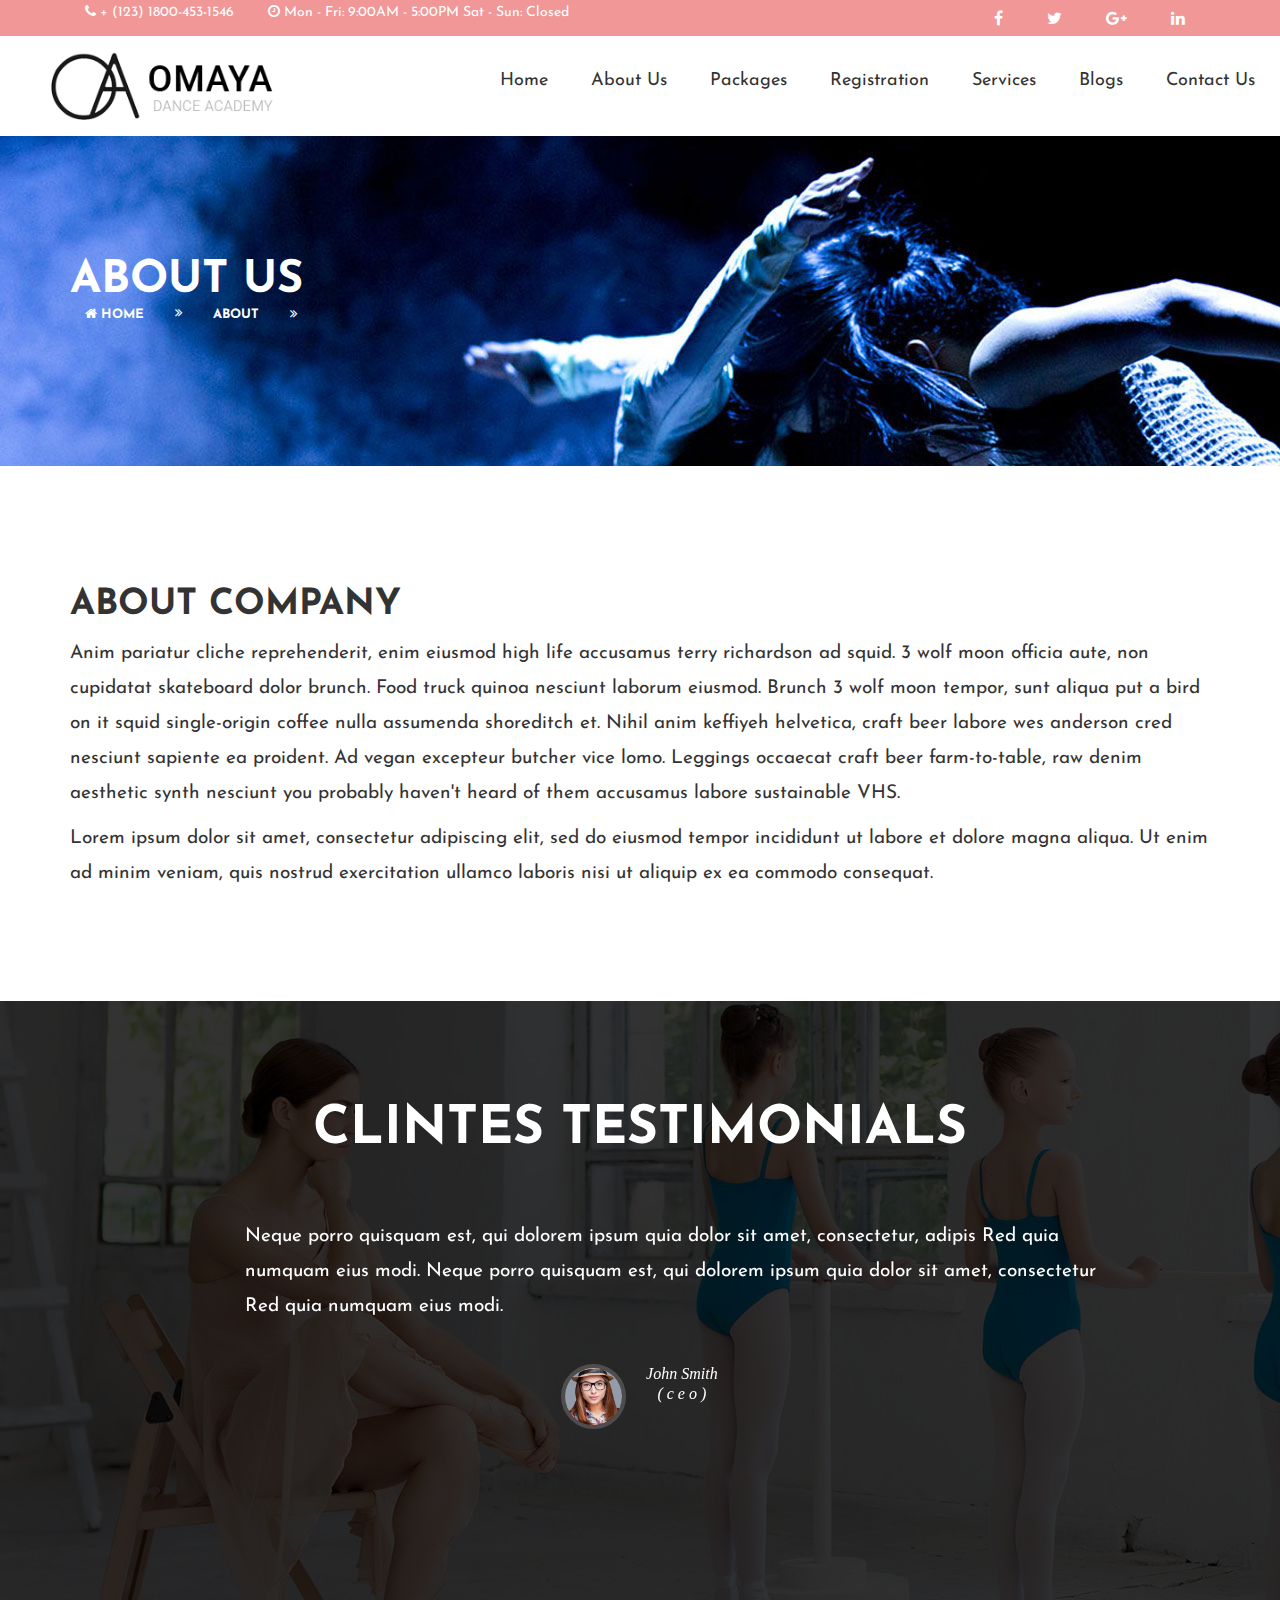
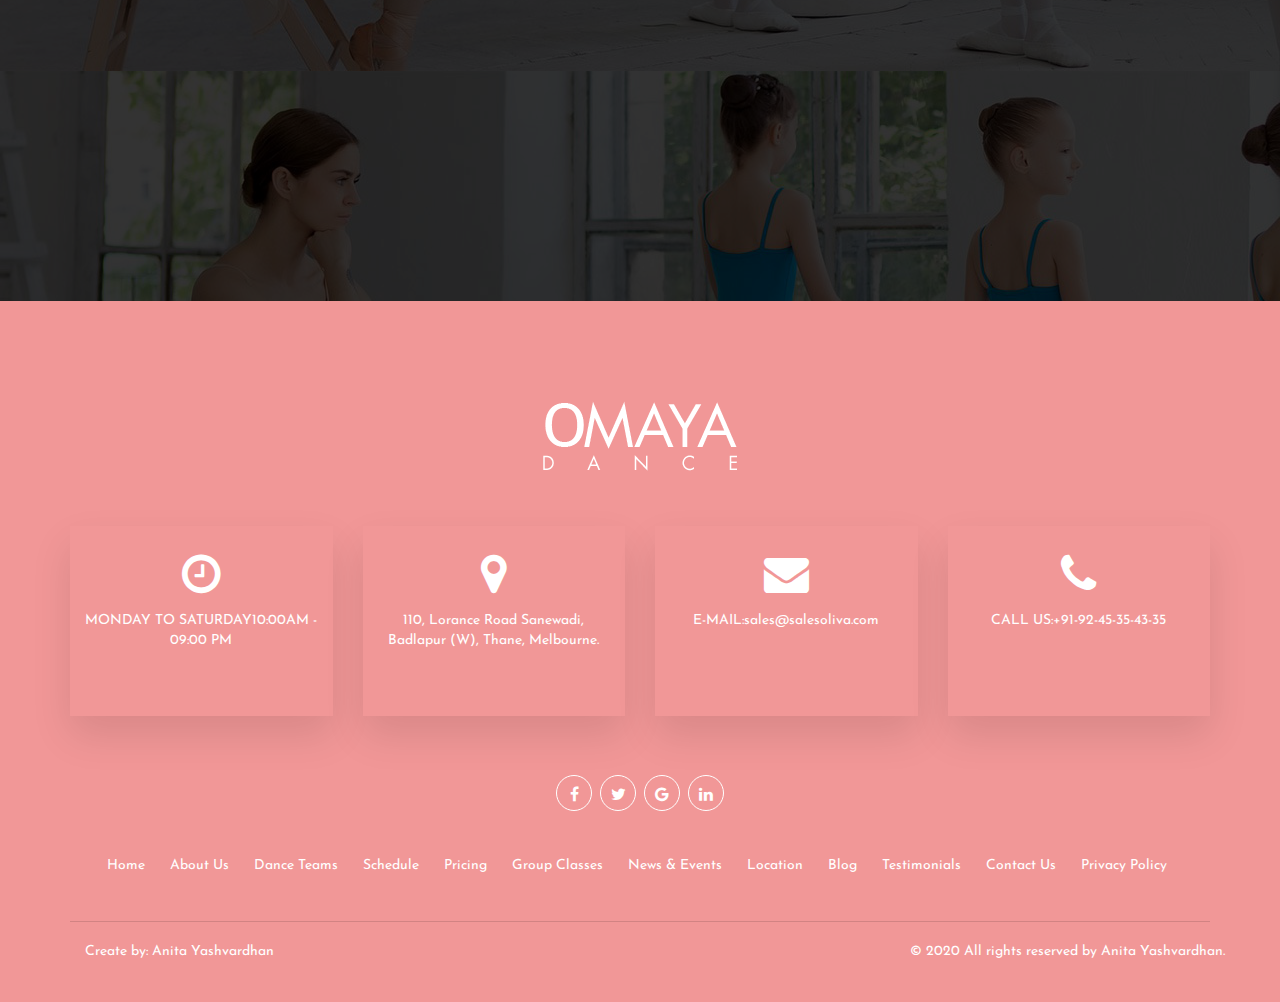
<file: about.html>
<html>
<head>
<!-- Latest compiled and minified CSS -->
<link rel="stylesheet" href="https://maxcdn.bootstrapcdn.com/bootstrap/3.4.1/css/bootstrap.min.css">

<!-- jQuery library -->
<script src="https://ajax.googleapis.com/ajax/libs/jquery/3.4.1/jquery.min.js"></script>

<!-- Latest compiled JavaScript -->
<script src="https://maxcdn.bootstrapcdn.com/bootstrap/3.4.1/js/bootstrap.min.js"></script>
<link href="css/index.css" rel="stylesheet" type="text/css">
<link href="https://stackpath.bootstrapcdn.com/font-awesome/4.7.0/css/font-awesome.min.css" rel="stylesheet" integrity="sha384-wvfXpqpZZVQGK6TAh5PVlGOfQNHSoD2xbE+QkPxCAFlNEevoEH3Sl0sibVcOQVnN" crossorigin="anonymous">
<link href="https://fonts.googleapis.com/css?family=Josefin+Sans&display=swap" rel="stylesheet">
</head>
<body>

	<div class="wrapper">
	<!-- Topbar Section Starts -->
	<section id="topbar">
        <div class="container">
            <div class="row">
                <div class="col-lg-12 ">
                    <div class="contact-info pull-left">
                        <ul>
                            <li><i class="fa fa-phone"></i>  + (123) 1800-453-1546 </li>
                            <li><i class="fa fa-clock-o"></i> Mon - Fri: 9:00AM - 5:00PM    Sat - Sun: Closed</li>
                        </ul>
                    </div> <!-- /.contact-info -->
                    <div class="social pull-right">
                        <ul>
                            <li><a href="#" target="_blank"><i class="fa fa-facebook"></i></a></li>
                            <li><a href="#" target="_blank"><i class="fa fa-twitter"></i></a></li>
                            <li><a href="#" target="_blank"><i class="fa fa-google-plus"></i></a></li>
                            <li><a href="#" target="_blank"><i class="fa fa-linkedin"></i></a></li>
                        </ul>
                    </div> <!-- /.social -->
                </div>
            </div>
        </div>
    </section>
	<!-- Topbar Section End -->
	<!--start header navbar-->
		<div class="navbar-header">
            <button type="button" class="navbar-toggle" data-toggle="collapse" data-target="#navbar-menu">
                <i class="fa fa-bars"></i>
            </button>
            <a class="navbar-brand" href="index.html">
				<img src="images/logo.png" class="logo logo-scrolled" alt="">
			</a>
        </div>
					<div class="collapse navbar-collapse" id="navbar-menu">
                    <ul class="nav navbar-nav navbar-right" data-in="" data-out="">
                        <li><a href="index.html">Home</a></li>
                        <li><a href="about.html">About Us</a></li>
                        <li><a href="Packages.html">Packages</a></li>
						<li><a href="Registration.html">Registration</a></li>
						
							<li class="dropdown"><a href="#" class="dropbtn">Services</a>
		<ul class="dropdown-content">
		<li>
		<a href="Dance-Classes.html">Dance Classes</a>
		</li>
		<li>
		<a href="Private-Dance-Classes.html">Private Dance Classes</a>
		</li>
		</ul>
	</li>
                        <li><a href="#">Blogs</a></li>
                        <li><a href="contact.html">Contact Us</a></li>
                    </ul>
                </div>
	<!--end header navbar-->
	
	<!--Start About Section-->
		<section class="page-title inner-baner">
        <div class="container">
            <h2>about us</h2>
            <ul class="bread-crumb clearfix">
                <li><i class="fa fa-home"></i> <a href="index.html">Home</a></li>
                <li class="active">about</li>
            </ul>
        </div>
    </section>
	<!--End About Section-->
	<!--Start Company Section-->
	<div class="sections-wrapper">
        <section class="sec-pad">
            <div class="container">
                <div class="row">
                    <div class="col-md-12 col-sm-12">
                        <h1>
                            <b>ABOUT COMPANY</b>
                        </h1>
                        <p>
                            Anim pariatur cliche reprehenderit, enim eiusmod high life accusamus terry richardson ad squid. 3 wolf moon officia aute, non cupidatat skateboard dolor brunch. Food truck quinoa nesciunt laborum eiusmod. Brunch 3 wolf moon tempor, sunt aliqua put a bird on it squid single-origin coffee nulla assumenda shoreditch et. Nihil anim keffiyeh helvetica, craft beer labore wes anderson cred nesciunt sapiente ea proident. Ad vegan excepteur butcher vice lomo. Leggings occaecat craft beer farm-to-table, raw denim aesthetic synth nesciunt you probably haven't heard of them accusamus labore sustainable VHS. 
                        </p>
                        <p>
                            Lorem ipsum dolor sit amet, consectetur adipiscing elit, sed do eiusmod tempor incididunt ut labore et dolore magna aliqua. Ut enim ad minim veniam, quis nostrud exercitation ullamco laboris nisi ut aliquip ex ea commodo consequat.
                        </p>
                    </div>


                </div>

            </div>
        </section>
		<!--End Company Section-->

    
                     
	
		<!--Start Testimonials Section-->
		<section id="testimonials">
        <div class="overlay sec-pad">
            <div class="container">
                <div class="section-title text-center wd-50 mb-50">
                    <h1>Clintes <span class="color-pink">Testimonials</span></h1>
                </div><!-- title -->
                <div class="row">
                    <div class="col-lg-12 col-sm-12">
                        <div class="owl-carousel owl-theme owl-loaded">
                            <!-- item -->
                            <!-- item -->
                            <!-- item -->
                        <div class="owl-stage-outer"><div class="owl-stage" style="transform: translate3d(-2400px, 0px, 0px); transition: all 0s ease 0s; width: 8400px;"><div class="owl-item cloned" style="width: 1170px; margin-right: 30px;"><div class="item">
                                <div class="quote-icon">
                                    <i class="fa fa-quote-left" aria-hidden="true"></i>
                                </div>
                                <div class="text-box clearfix">
                                    <p>
                                        Neque porro quisquam est, qui dolorem ipsum quia dolor sit amet, consectetur, adipis Red quia numquam eius modi. Neque porro quisquam est, qui dolorem ipsum quia dolor sit amet, consectetur <br>Red quia numquam eius modi.
                                    </p>
                                </div><!-- text-box -->
                                <div class="client-info-box">
                                    <div class="client-img">
                                        <img src="images/client-img.jpg" alt="">
                                    </div>
                                    <p class="name">
                                        <span>John Smith </span> <br> ( c e o )
                                    </p>
                                </div>
                            </div></div><div class="owl-item cloned" style="width: 1170px; margin-right: 30px;"><div class="item">
                                <div class="quote-icon">
                                    <i class="fa fa-quote-left" aria-hidden="true"></i>
                                </div>
                                <div class="text-box clearfix">
                                    <p>
                                        Neque porro quisquam est, qui dolorem ipsum quia dolor sit amet, consectetur, adipis Red quia numquam eius modi. Neque porro quisquam est, qui dolorem ipsum quia dolor sit amet, consectetur <br>Red quia numquam eius modi.
                                    </p>
                                </div><!-- text-box -->
                                <div class="client-info-box">
                                    <div class="client-img">
                                        <img src="images/client-img.jpg" alt="">
                                    </div>
                                    <p class="name">
                                        <span>John Smith </span> <br> ( c e o )
                                    </p>
                                </div>
                            </div></div><div class="owl-item active" style="width: 1170px; margin-right: 30px;"><div class="item">
                                <div class="quote-icon">
                                    <i class="fa fa-quote-left" aria-hidden="true"></i>
                                </div>
                                <div class="text-box clearfix">
                                    <p>
                                        Neque porro quisquam est, qui dolorem ipsum quia dolor sit amet, consectetur, adipis Red quia numquam eius modi. Neque porro quisquam est, qui dolorem ipsum quia dolor sit amet, consectetur <br>Red quia numquam eius modi.
                                    </p>
                                </div><!-- text-box -->
                                <div class="client-info-box">
                                    <div class="client-img">
                                        <img src="images/client-img.jpg" alt="">
                                    </div>
                                    <p class="name">
                                        <span>John Smith </span> <br> ( c e o )
                                    </p>
                                </div>
                            </div></div><div class="owl-item" style="width: 1170px; margin-right: 30px;"><div class="item">
                                <div class="quote-icon">
                                    <i class="fa fa-quote-left" aria-hidden="true"></i>
                                </div>
                                <div class="text-box clearfix">
                                    <p>
                                        Neque porro quisquam est, qui dolorem ipsum quia dolor sit amet, consectetur, adipis Red quia numquam eius modi. Neque porro quisquam est, qui dolorem ipsum quia dolor sit amet, consectetur <br>Red quia numquam eius modi.
                                    </p>
                                </div><!-- text-box -->
                                <div class="client-info-box">
                                    <div class="client-img">
                                        <img src="images/client-img.jpg" alt="">
                                    </div>
                                    <p class="name">
                                        <span>John Smith </span> <br> ( c e o )
                                    </p>
                                </div>
                            </div></div><div class="owl-item" style="width: 1170px; margin-right: 30px;"><div class="item">
                                <div class="quote-icon">
                                    <i class="fa fa-quote-left" aria-hidden="true"></i>
                                </div>
                                <div class="text-box clearfix">
                                    <p>
                                        Neque porro quisquam est, qui dolorem ipsum quia dolor sit amet, consectetur, adipis Red quia numquam eius modi. Neque porro quisquam est, qui dolorem ipsum quia dolor sit amet, consectetur <br>Red quia numquam eius modi.
                                    </p>
                                </div><!-- text-box -->
                                <div class="client-info-box">
                                    <div class="client-img">
                                        <img src="images/client-img.jpg" alt="">
                                    </div>
                                    <p class="name">
                                        <span>John Smith </span> <br> ( c e o )
                                    </p>
                                </div>
                            </div></div><div class="owl-item cloned" style="width: 1170px; margin-right: 30px;"><div class="item">
                                <div class="quote-icon">
                                    <i class="fa fa-quote-left" aria-hidden="true"></i>
                                </div>
                                <div class="text-box clearfix">
                                    <p>
                                        Neque porro quisquam est, qui dolorem ipsum quia dolor sit amet, consectetur, adipis Red quia numquam eius modi. Neque porro quisquam est, qui dolorem ipsum quia dolor sit amet, consectetur <br>Red quia numquam eius modi.
                                    </p>
                                </div><!-- text-box -->
                                <div class="client-info-box">
                                    <div class="client-img">
                                        <img src="images/client-img.jpg" alt="">
                                    </div>
                                    <p class="name">
                                        <span>John Smith </span> <br> ( c e o )
                                    </p>
                                </div>
                            </div></div><div class="owl-item cloned" style="width: 1170px; margin-right: 30px;"><div class="item">
                                <div class="quote-icon">
                                    <i class="fa fa-quote-left" aria-hidden="true"></i>
                                </div>
                                <div class="text-box clearfix">
                                    <p>
                                        Neque porro quisquam est, qui dolorem ipsum quia dolor sit amet, consectetur, adipis Red quia numquam eius modi. Neque porro quisquam est, qui dolorem ipsum quia dolor sit amet, consectetur <br>Red quia numquam eius modi.
                                    </p>
                                </div><!-- text-box -->
                                <div class="client-info-box">
                                    <div class="client-img">
                                        <img src="images/client-img.jpg" alt="">
                                    </div>
                                    <p class="name">
                                        <span>John Smith </span> <br> ( c e o )
                                    </p>
                                </div>
                            </div></div></div></div><div class="owl-controls"><div class="owl-nav"><div class="owl-prev" style="display: none;"><i class="fa fa-angle-left"></i></div><div class="owl-next" style="display: none;"><i class="fa fa-angle-right"></i></div></div><div class="owl-dots" style=""><div class="owl-dot active"><span></span></div><div class="owl-dot"><span></span></div><div class="owl-dot"><span></span></div></div></div></div>
                    </div>
                </div>
            </div>
        </div>
    </section>
	<!--End Testimonials Section-->
	
	<!--Start Footer Section-->
		<footer>
        <div class="container">
            <div class="footer-logo">
                <a href="#">
                    <img src="images/footer-logo.png" alt="">
                </a>
            </div>
            <div class="footer-element">
                <div class="row">
                    <div class="col-md-3 col-sm-3">
                        <div class="info-bx">
                            <i class="fa fa-clock-o" aria-hidden="true"></i>
                            <p>MONDAY TO SATURDAY<span>10:00AM - 09:00 PM</span></p>
                        </div>
                    </div>
                    <!-- End col -->
                    <div class="col-md-3 col-sm-3">
                        <div class="info-bx">
                            <i class="fa fa-map-marker" aria-hidden="true"></i>
                            <p>110, Lorance Road <span>Sanewadi, Badlapur (W), Thane, Melbourne.</span>
                            </p>
                        </div>
                    </div>
                    <!-- End col -->
                    <div class="col-md-3 col-sm-3">
                        <div class="info-bx">
                            <i class="fa fa-envelope" aria-hidden="true"></i>
                            <p>E-MAIL:<span><a href="mailto:sales@salesoliva.com">sales@salesoliva.com</a></span></p>
                        </div>
                    </div>
                    <!-- End col -->
                    <div class="col-md-3 col-sm-3">
                        <div class="info-bx">
                            <i class="fa fa-phone" aria-hidden="true"></i>
                            <p>CALL US:<span>+91-92-45-35-43-35</span></p>
                        </div>
                    </div>
                    <!-- End col -->
                </div>
            </div>

            <div class="social-links-footer">
                <a href="#"> <i class="fa fa-facebook-f"></i></a>
                <a href="#"><i class="fa fa-twitter"></i></a>
                <a href="#"><i class="fa fa-google"></i></a>
                <a href="#"> <i class="fa fa-linkedin"></i></a>
            </div><!-- social-link -->

            <div class="quick-links">
                <ul>
                    <li><a href="#">Home</a></li>
                    <li><a href="#">About Us</a></li>
                    <li><a href="#">Dance Teams</a></li>
                    <li><a href="#">Schedule</a></li>
                    <li><a href="#">Pricing</a></li>
                    <li><a href="#">Group Classes</a></li>
                    <li><a href="#">News &amp; Events</a></li>
                    <li><a href="#">Location</a></li>
                    <li><a href="#">Blog</a></li>
                    <li><a href="#">Testimonials</a></li>
                    <li><a href="#">Contact Us</a></li>
                    <li><a href="#">Privacy Policy</a></li>
                </ul>
            </div>
            <div class="footer-btm">
                <div class="container">
                    <div class="row">
                        <div class="col-md-6 col-sm-6 col-xs-12">
                            <div class="create-by">
                                Create by: Anita Yashvardhan
                            </div>
                        </div>
                        <div class="col-md-6 col-sm-6 col-xs-12">
                            <div class="copywrite">
                                © 2020 All rights reserved by Anita Yashvardhan. 
                            </div>
                        </div>
                    </div>
                </div>
            </div>
            <!-- End footer-btm --> 
        </div>
    </footer>
	<!--End Footer Section-->
	
	</div>
</body>
</html>
</file>
<file: css/index.css>
body
{
	margin:0;
	padding:0;
    font-family: 'Josefin Sans', serif;
}
/*-- Topbar Section CSS Start --*/
#topbar {	
	background-color: #f19797;
    color: #999ea3;
}
ul {
    line-height: 26px;
    list-style: none;
    margin: 0px;
    padding: 0px;
}
ul li {
    display: inline-block;
   
    color: white;
    padding: 0px 15px;
    font-weight: normal;
}

#topbar li a {
    color: white;
    font-size: 16px;
    float: left;
    display: inline-block;
    padding-left: 0px;
    padding-right: 10px;
    padding-top: 10px;
    line-height: 48px;
}
/*--End topbar section CSS--*/
/*--start header navbar--*/
#navbar-menu li a {
    padding-top: 35px;
    padding-right: 10px;
	color: #333333;
	padding-left:3px;
	font-size:18px;
}
#navbar-menu li a:hover {
    text-decoration: none;
    background: none !important;
}
img.logo.logo-scrolled {
    width: 90%;
    padding-left: 20px;
}
#navbar-menu ul {
    /* padding-right: 60px; */
    padding-left: -69px;
    font-size: 14px;
    z-index: 9999999;
}
/*--End header navbar--*/
/*--start Main Slider--*/
.caro
{
	margin-top:30px;
}
.carousel-caption h3 {
    font-size: 39px;
    font-weight: 800;
}
.carousel-caption p {
	font-size:17px;
    padding-top: 40px;
    padding-bottom: 36px;
}

.carousel-caption input[type="button"] {
    border-radius: 10px;
    background-color: pink;
    font-size: 12px;
    padding: 10px;
    width: 20%;
}
/*--End Main Slider--*/
/*--Start Phonebar Section--*/
.promotional-text {
    background: url(../images/bg-1.jpg) no-repeat;
    width: 100%;
    height: 120px;
    width: 100%;
}
.promotional-text-container {
    width: 1000px;
    margin: auto;
    padding-top: 36px;
}
.promo-head {
    float: left;
    margin-right: 20px;
}
.promotional-text h1 {
    font-size: 45px;
    color: #242e4d;
    margin: 0;
    padding: 0;
    text-align: right;
}
.promotional-text .icon {
    width: 50px;
    height: 50px;
    float: left;
    background-color: #4f5368;
    border: 5px solid #bbbaba;
    text-align: center;
    font-size: 20px;
    color: #FFF;
    line-height: 42px;
    border-radius: 50px;
    margin-top: 5px;
	padding:10px;
}
.promotional-text .p-num {
    float: left;
    padding-left: 10px;
    padding-top: 7px;
    font-size: 32px;
}
.p-num a {
    float: left;
    font-size: 35px;
    color: black;
    line-height: 45px;
    margin-right: 10px;
}

/*--End Phonebar Section--*/
/*--Start Welcome Section--*/
#welcome {
    background-color: #f9f9f7;
    height: 697px;
    z-index: 1;
    position: relative;
    
}
#welcome .image img
{
	width: 100%;
    height: 100%;  
}
#welcome .container {
    position: relative;
    z-index: 9999;
}
#welcome .welcome-text {
    padding: 80px 0 0 0;
    position: absolute;
}
#welcome .welcome-text h1 {
    font-size: 50px;
    text-align: left;
    color: #000;
    text-transform: uppercase;
    font-weight: bold;
	
}
#welcome .welcome-text p {
    text-align: justify;
    color: #000;
	line-height: 22px;
    padding-right: 54px;
	padding-top:30px;
}
#welcome .theme-btn {
    color: #FFF;
    background-color: #f19797;
    border-radius: 5px;
    font-size: 15px;
    margin-top: 10px;
    float: left;
    letter-spacing: 0.3px;
    border: 1px solid #f19797;
    width: 31%;
}
/*--End Welcome Section--*/
/*--Start Services Section--*/
#services {
    background: url(../images/pattern-bg.jpg) repeat;
    padding-top: 110px;
    padding-bottom: 100px;
}
#services .block {
    position: relative;
    background-color: #fff;
	margin: -30px 69px 0px 69px;
}

.img-left img {
    width: 285px;
	padding-top: 32px;
}
#services .block .heading h1 {
    font-size: 47px;
    text-transform: uppercase;
    font-weight: bold;
	padding-top: 22px;
}

#services .block .achieve-list li {
    display: inline-block;
    float: left;
    width: 30%;
    margin-bottom: 35px;
}
#services ul {
    line-height: 26px;
    list-style: none;
    margin: 0px;
    padding: 0px;
    margin-top: 55px;
}
.icon {
    width: 100px;
    height: 100px;
    margin: 0 auto 10px;
    border-radius: 50%;
    background-color: #f19797;
}
.icon-1 {
    text-align: center;
    width: 100px;
    height: 100px;
    background: url(../images/zumba-dance.png) no-repeat 13px;
    background-size: 25px;
    background-size: 60px;
}
.icon-2 {
    text-align: center;
    width: 100px;
    height: 100px;
    background: url(../images/ballroom-dancing.png) no-repeat 13px;
    background-size: 25px;
    background-size: 60px;
}
.icon-3 {
    text-align: center;
    width: 100px;
    height: 100px;
    background: url(../images/private-dance.png) no-repeat 13px;
    background-size: 25px;
    background-size: 60px;
}
.icon-4 {
    text-align: center;
    width: 100px;
    height: 100px;
    background: url(../images/wedding-dance.png) no-repeat 13px;
    background-size: 25px;
    background-size: 60px;
}
.icon-5 {
    text-align: center;
    width: 100px;
    height: 100px;
    background: url(../images/bachata-dance.png) no-repeat 13px;
    background-size: 25px;
    background-size: 60px;
}
.icon-6 {
    text-align: center;
    width: 100px;
    height: 100px;
    background: url(../images/yoga-pilates-dance.png) no-repeat 13px;
    background-size: 25px;
    background-size: 60px;
}

#services .block.kids {
    margin-top: 150px;
    padding-left: 15px;
}
.icon-7{
    text-align: center;
    width: 100px;
    height: 100px;
    background: url(../images/ballet-dance.png) no-repeat 13px;
    background-size: 25px;
    background-size: 60px;
}
.icon-8 {
    text-align: center;
    width: 100px;
    height: 100px;
    background: url(../images/kidz-zumba-dance.png) no-repeat 13px;
    background-size: 25px;
    background-size: 60px;
}
.icon-9 {
    text-align: center;
    width: 100px;
    height: 100px;
    background: url(../images/chinese-dance.png) no-repeat 13px;
    background-size: 25px;
    background-size: 60px;
}
.icon-10 {
    text-align: center;
    width: 100px;
    height: 100px;
    background: url(../images/jazz-dance.png) no-repeat 13px;
    background-size: 25px;
    background-size: 60px;
}
.icon-11 {
    text-align: center;
    width: 100px;
    height: 100px;
    background: url(../images/contemporary-dance.png) no-repeat 13px;
    background-size: 25px;
    background-size: 60px;
}
.icon-12 {
    text-align: center;
    width: 100px;
    height: 100px;
    background: url(../images/hiphop-dance.png) no-repeat 13px;
    background-size: 25px;
    background-size: 60px;
}
.img-right img {
    width: 100%;
	height:90%;
    padding-top: 30px;
}
.achi-name{
	color:black;
	font-weight:bold;
	margin-left:50px;
	font-size:15px;
}
/*--End Services Section--*/
/*--Start Video Section--*/
	.sec-pad {
    padding: 100px 0;
}
.section-title {
    margin-bottom: 50px;
}
.section-title h1 {
    margin: 0 0 10px 0;
    padding: 0;
    color: #000;
    text-align: center;
    font-size: 53px;
    text-transform: uppercase;
    font-weight: bold;
}
.video-bx{
box-shadow: 10px 10px 5px  #f19797;	
}

/*--End Video Section--*/
/*--Start Testimonials Section--*/
	#testimonials {
    background-position: center;
    background: url(../images/testimonial-bg.jpg) repeat;
}
#testimonials .overlay {
    width: 100%;
    height: 100%;
    background-color: rgba(0,0,0,0.8);
}
.section-title {
    margin-bottom: 50px;
}
#testimonials h1 {
    color: #FFF;
	text-align: center;
    font-size: 53px;
    text-transform: uppercase;
    font-weight: bold;
}
.owl-carousel.owl-loaded {
    display: block;
}
.owl-carousel .owl-stage-outer {
    position: relative;
    overflow: hidden;
}

.owl-carousel .owl-item {
    position: relative;
    min-height: 1px;
    float: left;
}

#testimonials .client-info-box {
    width: 100%;
    margin: auto;
    display: table;
    padding-top: 30px;
    padding-left: 38%;
}
#testimonials .client-img {
    width: 65px;
    height: 65px;
    border-radius: 50%;
    background-color: transparent;
    border: 4px solid rgba(173, 165, 165, 0.3);
    float: left;
    margin-right: 20px;
}
.owl-carousel .owl-item img {
    display: block;
    width: 100%;
    border-radius: 30px;
}
#testimonials p.name {
    font-style: italic;
    font-size: 16px;
    line-height: 20px;
    padding-top: 0px;
    font-family: "PT Serif",serif;
    text-align: center;
    color: #FFF;
    float: left;
}
#testimonials .quote-icon {
    width: 68px;
    background-color: transparent;
    float: left;
    font-size: 30px;
    color: #FFF;
    position: relative;
    top: 30px;
    left: 60px;
    text-align: center;
    line-height: 45px;
    display: none;
}
#testimonials .text-box {
    width: 100%;
    vertical-align: middle;
    display: table-cell ;
    padding: 10px 100px 0px;
	color: white;
    font-size: 20px;
}
.owl-theme .owl-nav {
    margin-top: 10px;
    text-align: center;
    -webkit-tap-highlight-color: transparent;
}
/*--End Testimonials Section--*/
/*--Start Gallery Section--*/
.latest-gallery {
    padding: 95px 0px 70px;
}
.section-title {
    margin-bottom: 50px;
}
.latest-gallery h1 {
    font-size: 53px;
    color: #000;
    font-family: 'Roboto', sans-serif;
    text-transform: uppercase;
    font-weight: bold;
}
.post-filter {
    display: inline-block;
    margin: 0;
    margin-bottom: 50px;
}
.post-filter li {
    padding: 5px;
	color: red;
	display:inline-block;
	border:1px solid red;
	padding-left:15px;
	padding-right:15px;
}


.latest-gallery .single-item {
    padding-bottom: 30px;
}
.latest-gallery .single-item .img-box {
    position: relative;
    overflow: hidden;
}
.latest-gallery .single-item .img-box img {
    width: 100%;
}
.latest-gallery .single-item .img-box .overlay {
    position: absolute;
    top: 0;
    left: 0;
    right: 0;
    bottom: 0;
    background: rgba(241, 151, 151, 0.88);
    text-align: center;
    opacity: 0;
    transition: all .3s ease;
}
.latest-gallery .single-item .img-box .overlay .inner {
    display: table;
    width: 100%;
    height: 100%;
    position: relative;
}
.latest-gallery .single-item .img-box .overlay .social {
    display: table-cell;
    vertical-align: middle;
    position: relative;
}
.latest-gallery .single-item .social h4 {
    font-size: 18px;
    font-weight: 500;
    color: #fff;
    margin-top: 20px;
    text-transform: uppercase;
}

/*--End Gallery Section--*/

/*--Start Instruct Section--*/
#instructor {
    background: url(../images/pattern-bg.jpg) repeat;
}
.section-title {
    margin-bottom: 50px;
}
.section-title h1 {
    margin: 0 0 10px 0;
    color: #000;
    text-align: center;
    font-size:45px;
    text-transform: uppercase;
    font-weight: bold;
}
.owl-carousel.owl-loaded {
    display: block;
}
#instructor .instructor-img {
    width: 273px;
    height: 273px;
    border-radius: 50%;
    background-color: #FFF;
    padding: 10px;
    overflow: hidden;
    float: left;
}
.owl-stage-outer .item {
    padding-left: 75px;
}
.owl-carousel .owl-item img {
    display: block;
    width: 100%;
    
}
#instructor .text-box {
    width: 100%;
    vertical-align: middle;
    display: table-cell;
    padding: 10px 0 0px 100px;
	padding-left:60px;
}
#instructor .name p {
    font-size: 17px;
    line-height: 25px;
    padding-top: 20px;
    text-align: left;
    color: #000;
	letter-spacing: 1px;
}
#instructor .name span {
    font-size: 13px;
}
.owl-theme .owl-nav {
    margin-top: 10px;
    text-align: center;
    -webkit-tap-highlight-color: transparent;
}
.owl-theme .owl-dots {
    text-align: center;
    -webkit-tap-highlight-color: transparent;
}

/*--End Instruct Section--*/

/*--Start Events Section--*/
#upcoming-events {
    background: url(../images/eventbg.jpg) no-repeat left;
    background-size: cover;
    padding: 0;
}
#upcoming-events .content {
    background: rgba(255, 255, 255, .8);
    padding: 60px 0 60px;
    min-height: 730px;
	margin-right: 35px;
}
.events-list {
    padding-left: 35px;
}
.section-title {
    margin-bottom: 50px;
}
#upcoming-events .section-title h1 {
    font-size: 65px;
    text-transform: uppercase;
}
#upcoming-events .events-list li {
    margin-bottom: 60px;
    width: 100%;
    float: left;
}
#upcoming-events .events-date {
    float: left;
    padding: 10px 20px;
    border: 1px solid #000;
    border-radius: 4px;
	color: #333333;
}
#upcoming-events .events-date h2 {
    font-size: 26px;
    margin-bottom: 5px;
    font-weight: bold;
}
#upcoming-events .events-date span {
    font-size: 24px;
}
#upcoming-events .events-list .events-desc {
    float: left;
    width: 310px;
    margin-left: 28px;
	color:#333333;
}
#upcoming-events .events-list .events-desc p {
    margin-bottom: 5px;
    text-transform: uppercase;
}
#upcoming-events .events-list .events-desc span {
    margin-bottom: 5px;
}
#upcoming-events a.event-btn {
    background-color: #000;
    border-radius: 50%;
    width: 50px;
    height: 50px;
    float: right;
    color: #FFF;
    text-align: center;
    font-size: 20px;
    line-height: 52px;
    padding-left: 1px;
    padding-top: 15px;
	margin-top: 10px;
}
/*--End Events Section--*/

/*--Start Blogs Section--*/
#blog {
    padding: 80px 0;
}
.section-title {
    margin-bottom: 50px;
}
#blog h1 {
    font-size: 50px;
    color: #000;
    font-family: 'Roboto', sans-serif;
    text-transform: uppercase;
    font-weight: bold;
}
#blog .blog-main-holder {
    width: 100%;
}
#blog .single-blog-post {
    width: 100%;
}
#blog .single-blog-post .img-holder {
    position: relative;
    overflow: hidden;
    margin-bottom: 0;
}
img {
    max-width: 100%;
}
#blog .single-blog-post .date {
    width: 70px;
    padding: 15px;
    float: left;
    background-color: #f19797;
    margin: 10px 0 0 10px;
    position: absolute;
    bottom: 20px;
}
#blog .single-blog-post .date h3 {
    margin: 0;
    padding: 0;
    font-size: 25px;
    color: #FFF;
    font-weight: bold;
    text-align: center;
    line-height: 20px;
    font-family: "Open Sans",sans-serif;
}
#blog .single-blog-post .blog-content {
    width: 100%;
    padding: 20px 20px 30px;
    background-color: #FFF;
    border: 1px solid #eaeaea;
}
#blog .single-blog-post .blog-content h3 {
    margin: 0;
    padding: 0 0 20px 0;
    font-size: 16px;
    font-weight: bold;
    text-transform: uppercase;
    color: #000;
    text-align: left;
    letter-spacing: 0.30px;
}
#blog .single-blog-post .blog-content > ul {
    border-bottom: 1px solid #E1E1E1;
    border-top: 1px solid #E1E1E1;
    padding: 10px 0px;
    margin-bottom: 30px;
}
#blog .single-blog-post .blog-content > ul li {
    display: inline;
    padding: 0 10px 0 0;
    font-weight: normal;
    font-size: 14px;
	color: lightpink;
}
#blog .single-blog-post p {
    margin: 0;
    padding: 0;
    color: #999999;
    text-align: left;
    letter-spacing: 0.3px;
}
#blog .single-blog-post a.readmore {
    padding: 5px 0;
    font-size: 15px;
    color: #f19797;
    text-align: center;
    border-radius: 4px;
    margin-top: 10px;
    display: table;
    text-transform: capitalize;
    font-family: "Open Sans",sans-serif;
}

/*--End Blogs Section--*/

/*--Start Footer Section--*/
footer {
    background-color: #f19797;
    padding: 100px 0 20px 0;
    float: left;
    width: 100%;
}
footer .footer-logo {
    text-align: center;
}
.footer-element .info-bx {
    background: #f19797;
    padding: 25px 15px;
    height: 190px;
    text-align: center;
    box-shadow: 0 19px 38px rgba(0,0,0,0.10);
}
.footer-element {
    margin-top: 55px;
}
.footer-element .fa {
    font-size: 45px;
    color: #fff;
    margin-bottom: 15px;
}
.footer-element .info-bx p {
    text-align: center;
    color: #FFF;
}
footer .social-links-footer {
    width: 100%;
    float: left;
    margin-top: 50px;
    text-align: center;
}
footer .social-links-footer a {
    position: relative;
    display: inline-block;
    width: 36px;
    height: 36px;
    text-align: center;
    background: transparent;
    border: 1px solid #FFF;
    color: #FFF;
    font-size: 16px;
    line-height: 36px;
    margin: 9px 2px 0px;
    border-radius: 70px;
    padding-top:10px;
}
footer .quick-links {
    margin: 30px 20px;
    float: left;
}
footer .quick-links ul {
    margin: 0;
    padding: 0;
}
footer .quick-links li {
    margin: 0;
    padding: 0;
    list-style: none;
    float: left;
}
footer .quick-links li a {
    font-size: 14px;
    line-height: 12px;
    color: #FFF;
    margin-bottom: 15px;
    display: table;
    text-transform: capitalize;
    margin: 16px 0;
    padding: 3px 8px;
	margin-left: 9px;
}
a {
    color: white;
}
.footer-btm {
    background-color: transparent;
    border-top: 1px solid #D28383;
    padding: 20px 0;
    width: 100%;
    float: left;
}
.create-by {
    float: left;
    color: #FFF;
}
.copywrite {
 float: right;
    color: #FFF;
}
/*--End Footer Section--*/
 /*--Start About Section--*/
 .page-title {
    position: relative;
    text-align: center;
    background-size: cover;
    background-repeat: no-repeat background-position:center center;
}
.inner-baner {
    background: url(../images/inner-banner.jpg);
	margin-top:30px;
	height:330px;
}
.page-title h2 {
    position: relative;
    font-size: 45px;
    font-weight: 700;
    color: #ffffff;
    padding: 100px 0px 40px;
    text-transform: uppercase;
    text-align: left;
}
.page-title .bread-crumb {
    position: relative;
    display: inline-block;
    padding: 9px 0px 6px;
    border-radius: 50px;
    top: -63px;
    z-index: 1;
    float: left;
    background-color: transparent;
}
.page-title .bread-crumb li {
    position: relative;
    display: inline-block;
    line-height: 1em;
    margin-right: 35px;
    color: #ffffff;
    font-size: 13px;
    font-weight: 700;
    text-transform: uppercase;
}
.page-title .bread-crumb li:after {
    content: '\f101';
    position: absolute;
    right: -29px;
    top: -1px;
    font-weight: 400;
    width: 20px;
    text-align: center;
    line-height: 1em;
    font-family: 'FontAwesome';
}
.page-title .bread-crumb li a {
    color: #ffffff;
    font-weight: 700;
    text-transform: uppercase;
}

.page-title .bread-crumb li:last-child {
    margin-right: 0px;
    color: #FFF;
}
.sec-pad p
{
	font-size:19px;
    line-height: 35px;
}
/*--End About Section--*/



/*--Start Contact Us Section--*/
.sec-pad {
    padding: 100px 0;
}
.blog-back-bg {
    background-image: url(../images/fp-bg-1L.png),url(../images/fp-bg-1R.png);
    background-position: left center, right center;
    background-repeat: no-repeat;
}
.section-title {
    margin-bottom: 50px;
}
.section-title h1 {
    margin: 0 0 10px 0;
    padding: 0;
    color: #000;
    text-align: center;
    font-size: 53px;
    text-transform: uppercase;
    font-weight: bold;
}
.section-title p {
    text-align: center;
    color: #333;
	font-size: 17px;
}
.contact-form-container {
    box-shadow: -1px 0px 7px rgba(188, 184, 184, 0.5);
    padding: 60px 30px;
    border-radius: 4px;
    background-color: rgba(255,255,255,0.7);
}
.contact-form {
    padding: 0;
    margin-bottom: 20px;
}
.contact-form p {
    color: #333;
    line-height: 26px;
    font-size: 14px;
    font-family: 'Open Sans', sans-serif;
}
.contact-form input[type="text"] {
    margin-bottom: 10px;
    width: 100%;
    height: 40px;
    border-radius: 5px;
    border: 1px solid #3333;
	padding-left: 12px;
}
.contact-form .theme-btn {
    color: #FFF;
    background-color: #f19797;
    border-radius: 5px;
    font-size: 17px;
    margin-top: 18px;
    float: left;
    letter-spacing: 0.3px;
	border: 1px solid #f19797;
    width: 25%;

}
.tt-contact {
    width: 100%;
    float: left;
    padding-bottom: 30px;
}
.tt-contact-icon-outer {
    float: left;
    padding: 6px;
    border: 1px solid #404040;
    font-size: 30px;
    line-height: 48px;
    text-align: center;
    color: #3baeff;
    -moz-border-radius: 50%;
    border-radius: 50%;
    overflow: hidden;
    margin-right: 15px;
}
.tt-contact-icon {
    width: 63px;
    height: 63px;
    float: left;
    background-color: #fff;
    border: 6px solid #cc2222;
    font-size: 25px;
    line-height: 48px;
    text-align: center;
    color: #000;
    -moz-border-radius: 50%;
    border-radius: 50%;
    overflow: hidden;
}
.tt-contact-icon .fa {
    padding-top: 13px;
}
.tt-contact-info {
    padding-left: 0;
    float: left;
    width: 74%;
}
.simple-text p {
    padding-top: 8px;
}
textarea {
    font-family: inherit;
    font-size: inherit;
    line-height: inherit;
    width: 100%;
    border-radius: 5px;
    border: 1px solid #3333;
    padding-left: 2op;
    padding-left: 12px;
}
/*--End Contact Us Section--*/




/*--Start Packages Section--*/

.learn-to-dance-ballet {
    background: url(../images/village-dance.jpg);
	margin-top:17px;
	height:500px;
}
.our-packages h2{
	font-size:50px;
	font-weight:bold;
	text-align:center;
	padding-bottom:30px;
	padding-top:30px;
}
.box{
	background-color:#f4f6f8;
	height:auto;		
	margin-bottom:40px;
}
.first-heading{
	padding-left:20px;
	padding-right:20px;
	width:31%;
	height:150px;
}

.second-heading{
	width:23%;
	font-size:20px;
	word-spacing:5px;
	text-align:center;
}
.third-heading{
	width:23%;
	font-size:20px;
	word-spacing:5px;
	text-align:center;
}
.fourth-heading{
	width:23%;
	font-size:20px;
	word-spacing:5px;
	text-align:center;
}
.btn-primary {
    font-size: 20px;
	margin-top:20px;
	margin-bottom:20px;
}
.back{
	background-color:white;
	text-align:center;
}
.price{
	text-align:center;
	font-size:25px;
}
.data
{
	text-align:center;
	font-size:30px;
	font-weight:bold;
}
.classes{
	text-align:center;
	font-size:22px;
}
.data-one{
	text-align:center;
	font-size:20px;
	font-weight:bold;
}
.features
{
	text-align:center;
	font-size:21px;
	font-weight:bold;
}
.icons
{
	text-align:center;
	color: #f19797;
}

/*--End Packages Section--*/

/*--Start Registration Section--*/

.cultures {
    background: url(../images/ch.jpg);
	height:500px;
	margin-top:17px;
}
.register-here h2
{
	font-size:35px;
	font-weight:bold;
	text-align:center;
}
.register-here p{
	text-align:center;
	font-size:20px;
}
label.name {
    float: right;
	padding-top:20px;
}
label.gender {
    float: right;
	padding-top:30px;
}
label.type-dance{
    float: right;
	padding-top:40px;
}
input.others {
    width: 20%;
    padding-left: 6px;
    font-size: 16px;
    border-radius: 5px;
    border: 1px solid #3333;
}
input.text {
    margin-top: 18px;
	width:65%;
}
input.text1 {
    width: 89%;
    margin-left: -60px;
    margin-top: 17px;
    height: 25px;
}
label.comment {
    font-size: 17px;
}
textarea#comment {
    width: 130%;
    height: 135px;
}
input.btn {
    margin-left: 50px;
    width: 25%;
    font-size: 22px;
    font-weight: bold;
    color: white;
    background-color:#f19797;
	margin-bottom:30px;
}
.form{
	margin-top:60px;
}
.register{
	background-color:#FFFAFA;
}
/*--End Registration Section--*/


/*--Start Service Section--*/
.classes-container {
    width: 100%;
    float: left;
}
.classes-img-box{
	width: 50%;
    height: 470px;
    overflow: hidden;
    float: left;
}
.classes-img-box img {
    width: 100%;
}
.classes-content-box {
    width: 50%;
    height: 470px;
    padding: 50px;
    float: left;
}
.classes-content-box p {
    color: #333;
    line-height: 26px;
    font-size: 16px;
}
.theme-btn {
    color: #FFF;
    background-color: #f19797;
    border-radius: 4px;
    font-size: 16px;
    margin-top: 10px;
    float: left;
    letter-spacing: 0.3px;
	width:26%;
	padding-left:20px;
}
.theme-btn-second {
    color: #FFF;
    background-color: #4f5368;
    border-radius: 4px;
    font-size: 16px;
    margin-top: 10px;
    float: left;
    letter-spacing: 0.3px;
	margin-left:20px;
}
.classes-img-box2{
	float:right;
	width: 50%;
    height: 470px;
    overflow: hidden;
}

    
.dropdown-Content{
display:none;
position:absolute;
}
.dropbtn:hover .dropdown-Content li{
display:block;
}
.dropdown-Content a{
display:block;
}

/*--End Service Section--*/

.lesson-header {
    background-color: rgb(240, 207, 102);
    margin: 0 auto;
    border-top: 2px solid #666;
    border-bottom: 2px solid #666;
}
.studio h2{
	margin-top:35px;
	text-align:center;
	color:#5cb85c;
}
.studio p {
	font-size:19px;
	text-align:center;
	line-height:35px;
}
.btn-success{
	width:17%;
	height:50px;
	font-size:23px;
	margin-top:30px;
	margin-bottom:30px;
}
.sign{
	text-align:center;
}
.writing h3{
	font-size:30px;
	color:#5cb85c;
	margin-top:30px;
}
.writing p{
	line-height:30px;
	font-size:20px;
}
.writing img
{
	float:right;
	margin-top:30px;
	border-radius:8px;
}
.lesson-four
{
	margin-bottom:40px;
}
.detail p{
	font-size:18px;
	line-height:35px;
	text-align:center;
}
</file>
